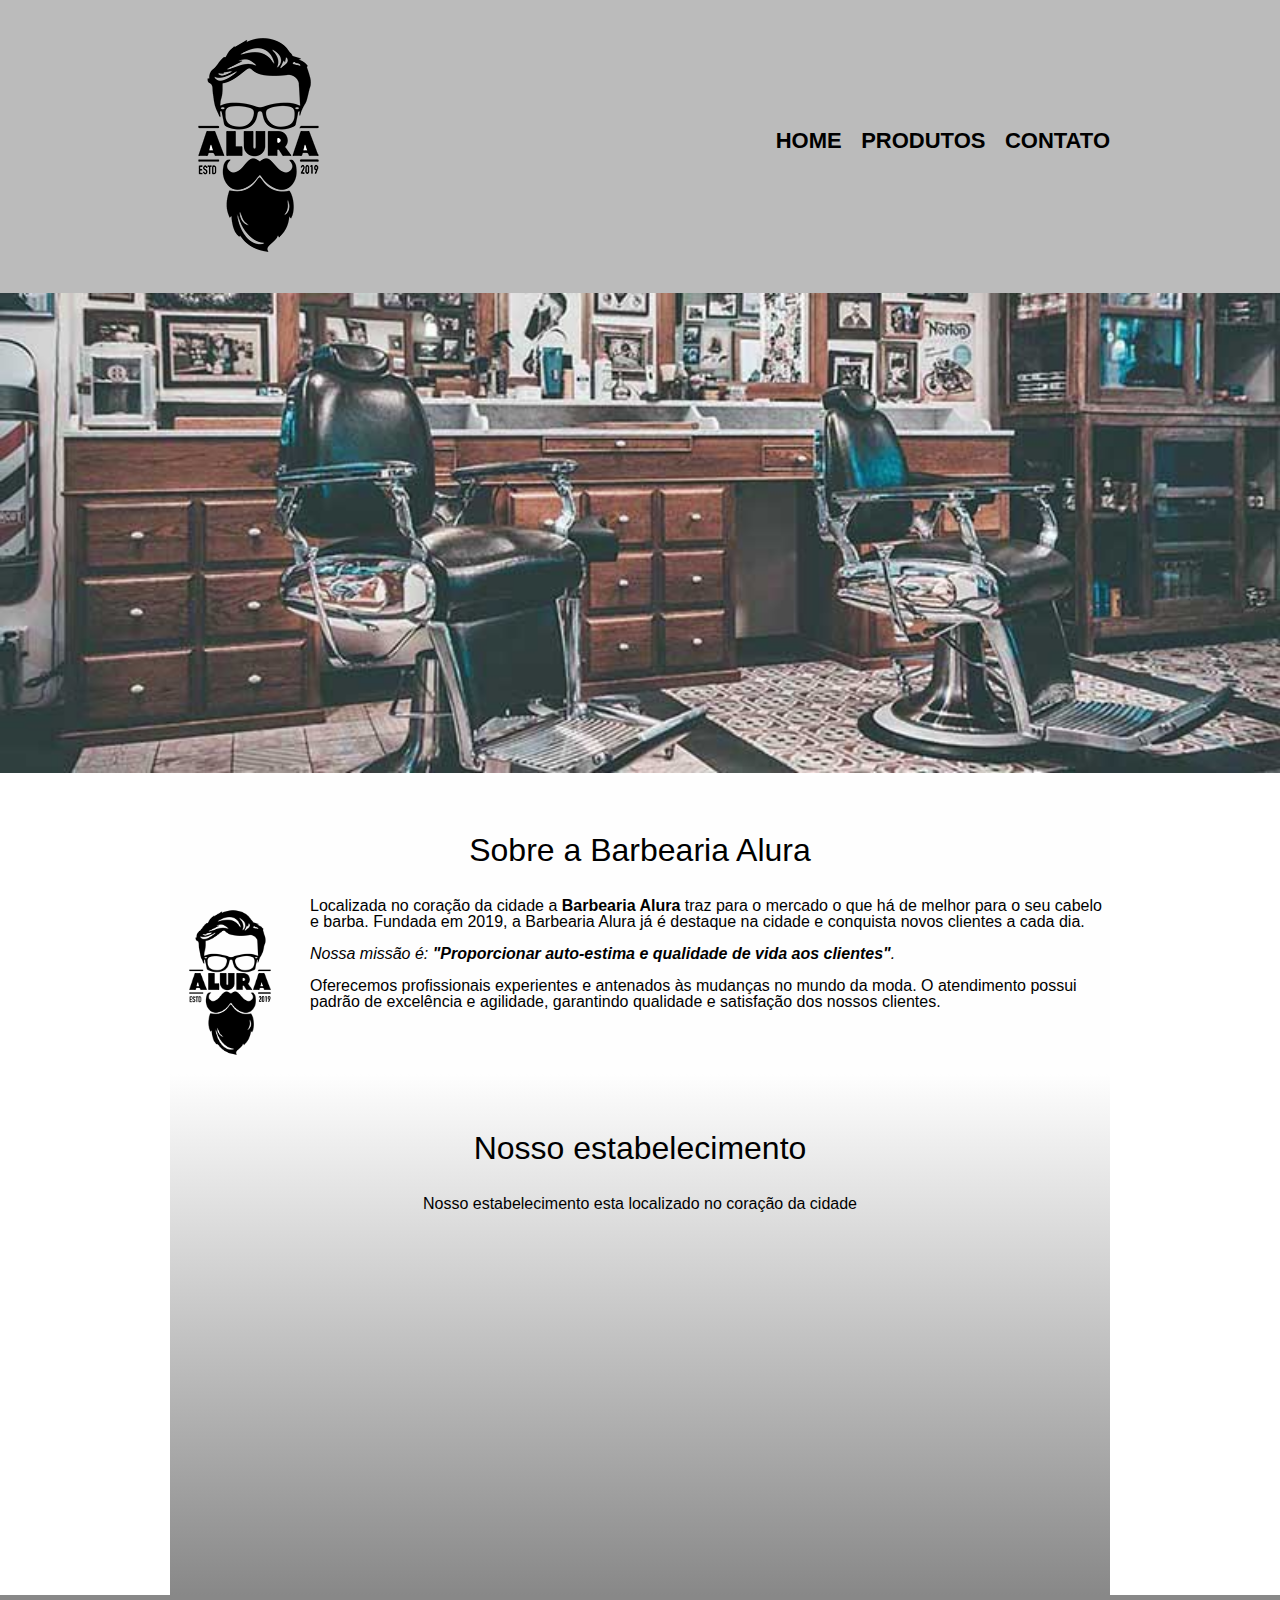
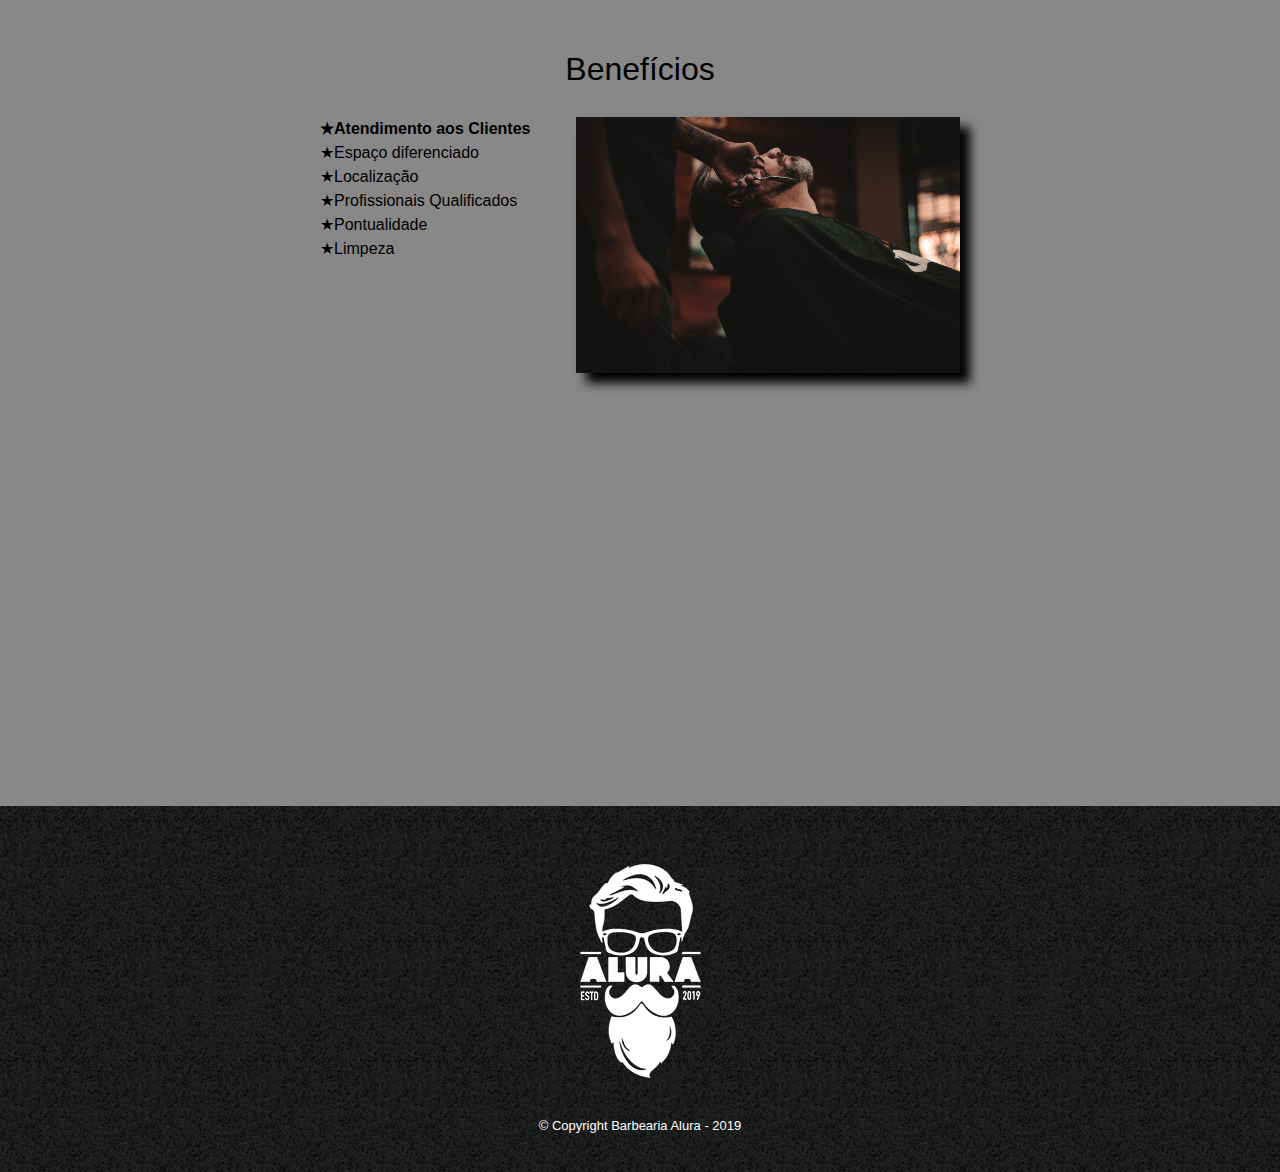
<file: barbearia/index.html>
<!DOCTYPE html>
<html lang="pt-br">
	<head>
		<meta charset="UTF-8">
		<meta name="viewport" content="width=device-width">
		<title>Barbearia Alura</title>
		<link rel="stylesheet" href="reset.css">
		<link rel="stylesheet" href="style.css">
		<link rel="preconnect" href="https://fonts.gstatic.com" crossorigin>
	</head>

	<body>
		<header>
				<div class="caixa">
					<h1><img src="images/logo.png"></h1>
	
					<nav>
						<ul>
							<li><a href="index.html">Home</a></li>
							<li><a href="produtos.html">Produtos</a></li>
							<li><a href="contato.html">Contato</a></li>
						</ul>
					</nav>
				</div>
		</header>
		<img class="banner" src="images/banner.jpg">
		<main>
			<section class="principal">
				<h2 class="titulo-principal">Sobre a Barbearia Alura</h2>
		
					<img class="utensilios" src="images/logo.png" alt="Utensilios de um barbeiro.">
				
				<p>Localizada no coração da cidade a <strong>Barbearia Alura</strong> traz para o mercado o que há de melhor para o seu cabelo e barba. Fundada em 2019, a Barbearia Alura já é destaque na cidade e conquista novos clientes a cada dia.</p>

				<p id="missao"><em>Nossa missão é: <strong>"Proporcionar auto-estima e qualidade de vida aos clientes"</strong>.</em></p>

				<p>Oferecemos profissionais experientes e antenados às mudanças no mundo da moda. O atendimento possui padrão de excelência e agilidade, garantindo qualidade e satisfação dos nossos clientes.</p>
			</div>
			</section>
			<div class="mapa-conteudo">
				<section class="mapa">
					<h1 class="titulo-principal">Nosso estabelecimento</h1>
					<p>Nosso estabelecimento esta localizado no coração da cidade</p>
					<iframe src="https://www.google.com/maps/embed?pb=!1m18!1m12!1m3!1d3674.982656384837!2d-47.05025898540014!3d-22.914010543888757!2m3!1f0!2f0!3f0!3m2!1i1024!2i768!4f13.1!3m3!1m2!1s0x94c8cf3ab0bc5555%3A0xaf1dd15d289d0e5b!2sRe9%20Impressoras!5e0!3m2!1spt-BR!2sbr!4v1655239126990!5m2!1spt-BR!2sbr" width="100%" height="300" style="border:0;" allowfullscreen="" loading="lazy" referrerpolicy="no-referrer-when-downgrade"></iframe>
				</section>
			</div>
			<section class="beneficios">
				<h3 class="titulo-principal">Benefícios</h3>
				
				<div class="conteudo-beneficios">
					<ul class="lista-beneficios">
						<li class="itens">Atendimento aos Clientes</li>
						<li class="itens">Espaço diferenciado</li>
						<li class="itens">Localização</li>
						<li class="itens">Profissionais Qualificados</li>
						<li class="itens">Pontualidade</li>
						<li class="itens">Limpeza</li>
					</ul><img src="images/beneficios.jpg" class="imagem-beneficios">
				</div>

				<div class="video">
				<iframe width="100%" height="315" src="https://www.youtube.com/embed/jI1ApNvrno0" title="YouTube video player" frameborder="0" allow="accelerometer; autoplay; clipboard-write; encrypted-media; gyroscope; picture-in-picture" allowfullscreen></iframe>
			</div>
		</main>
		<footer>
			<img src="images/logo-branco.png">
			<p class="copyright">&copy; Copyright Barbearia Alura - 2019</p>
		</footer>
	</body>
</html>
</file>
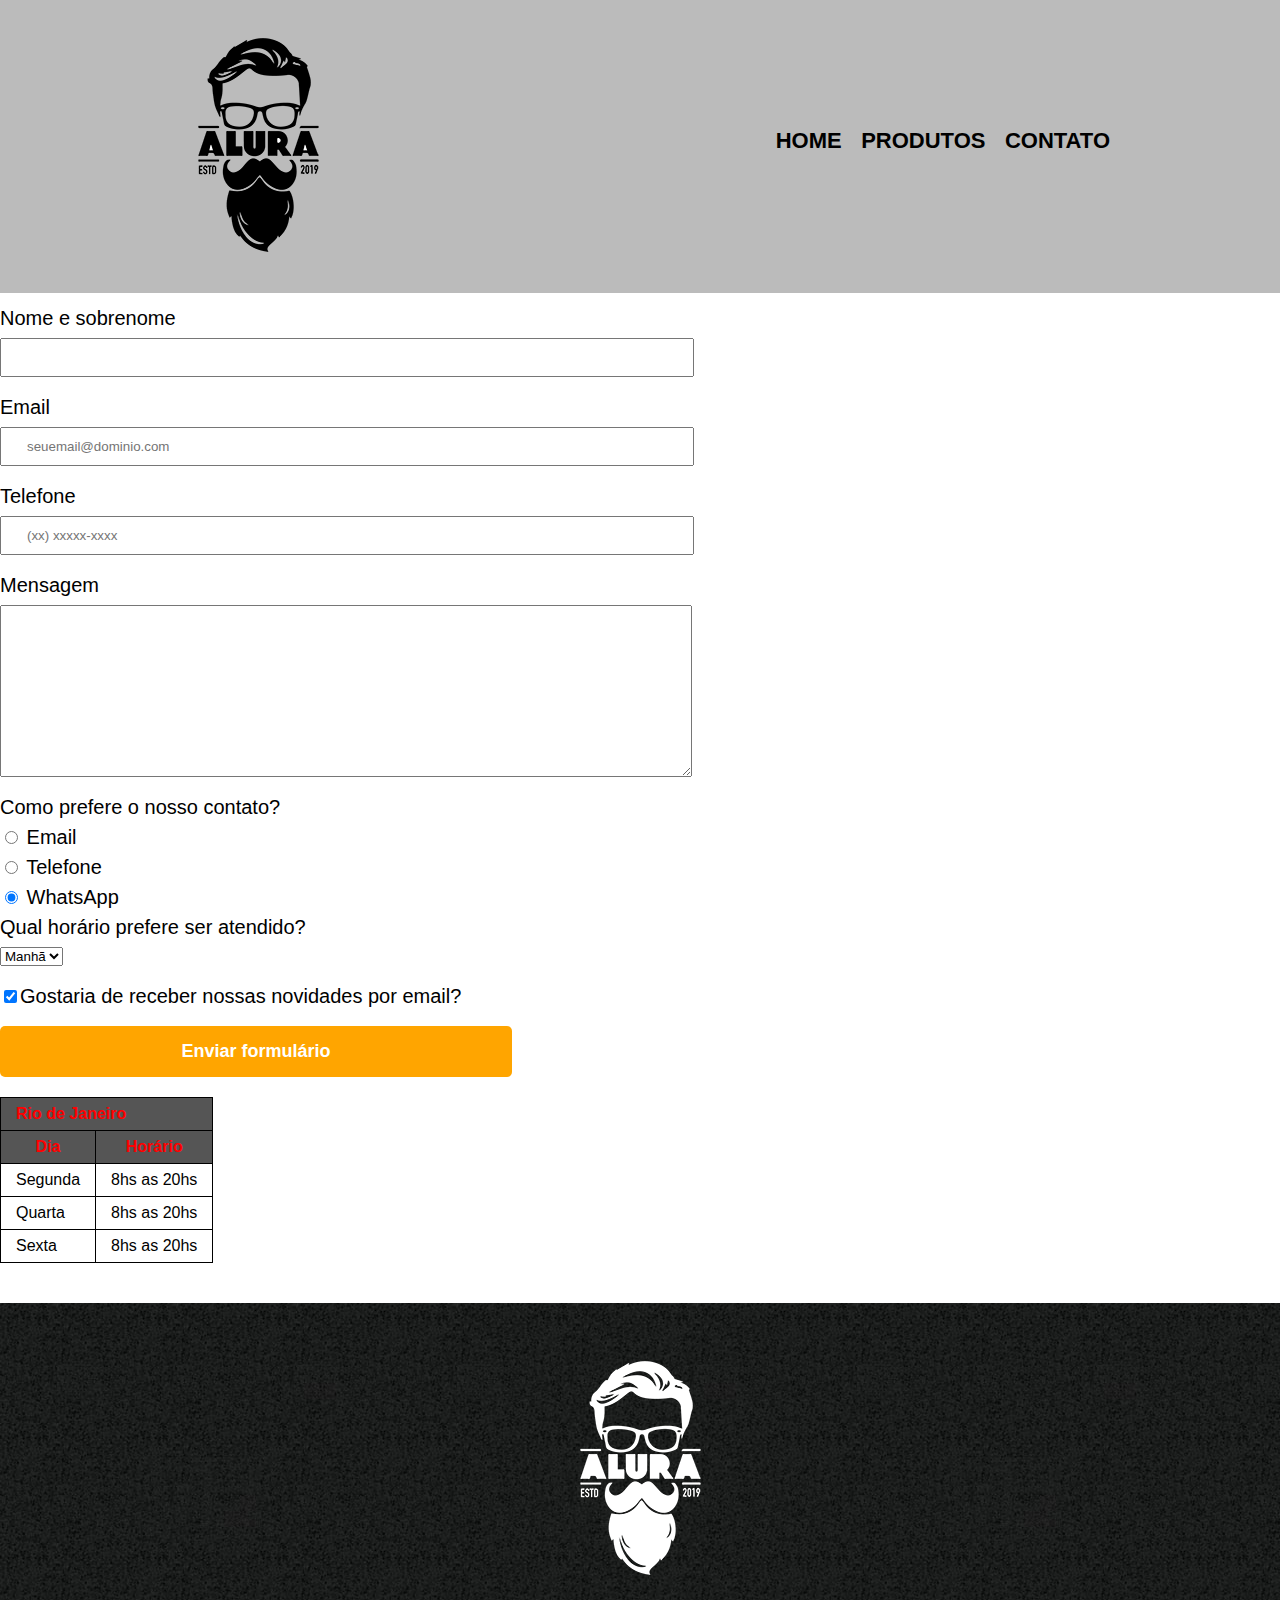
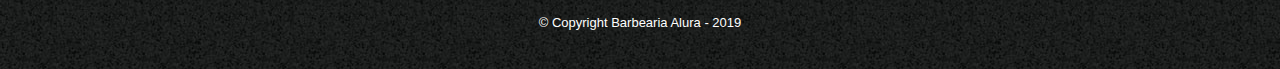
<file: barbearia/contato.html>
<!DOCTYPE html>
<html>
	<head>
		<meta charset="UTF-8">
		<title>Contato - Barbearia Alura</title>

		<link rel="stylesheet" href="reset.css">
		<link rel="stylesheet" href="style.css">
	</head>
	<body>
		<header>
			<div class="caixa">
				<h1><img src="images/logo.png" alt="Logo da Barbearia Alura"></h1>

				<nav>
					<ul>
						<li><a href="index.html">Home</a></li>
						<li><a href="produtos.html">Produtos</a></li>
						<li><a href="contato.html">Contato</a></li>
					</ul>
				</nav>
			</div>
		</header>

		<main>
			<form>
				<label for="nomesobrenome">Nome e sobrenome</label>
				<input type="text" id="nomesobrenome" class="input-padrao" required >

				<label for="email">Email</label>
				<input type="email" id="email" class="input-padrao" required placeholder="seuemail@dominio.com">

				<label for="telefone">Telefone</label>
				<input type="tel" id="telefone" class="input-padrao" required placeholder="(xx) xxxxx-xxxx">

				<label for="mensagem">Mensagem</label>
				<textarea cols="70" rows="10" id="mensagem" class="input-padrao" required></textarea>

				<fieldset>
					<legend>Como prefere o nosso contato?</legend>
					<label for="radio-email"><input type="radio" name="contato" value="email" id="radio-email"> Email</label>
					
					<label for="radio-telefone"><input type="radio" name="contato" value="telefone" id="radio-telefone"> Telefone</label>
					
					<label for="radio-whatsapp" ><input type="radio" name="contato" value="whatsapp" id="radio-whatsapp"checked> WhatsApp</label>
				</fieldset>

				<fieldset>
					<legend>Qual horário prefere ser atendido?</legend>
					<select>
						<option>Manhã</option>
						<option>Tarde</option>
						<option>Noite</option>
					</select>
				</fieldset>

				<label class="checkbox"><input type="checkbox"checked>Gostaria de receber nossas novidades por email?</label>

				<input type="submit" value="Enviar formulário" class="enviar">
			</form>

			<table>
				<thead>
					<tr>
						<td colspan="5">Rio de Janeiro</td> 
					</tr>
					<tr>
						<th>Dia</th>
						<th>Horário</th>
					</tr>
				</thead>
				<tbody>
					<tr>
						<td>Segunda</td>
						<td>8hs as 20hs</td>
					</tr>
					<tr>
						<td>Quarta</td>
						<td>8hs as 20hs</td>
					</tr>
					<tr>
						<td>Sexta</td>
						<td>8hs as 20hs</td>
					</tr>
				</tbody>
			</table>

		</main>

		<footer>
			<img src="images/logo-branco.png" alt="Logo da Barbearia Alura">
			<p class="copyright">&copy; Copyright Barbearia Alura - 2019</p>
		</footer>
	</body>
</html>
</file>
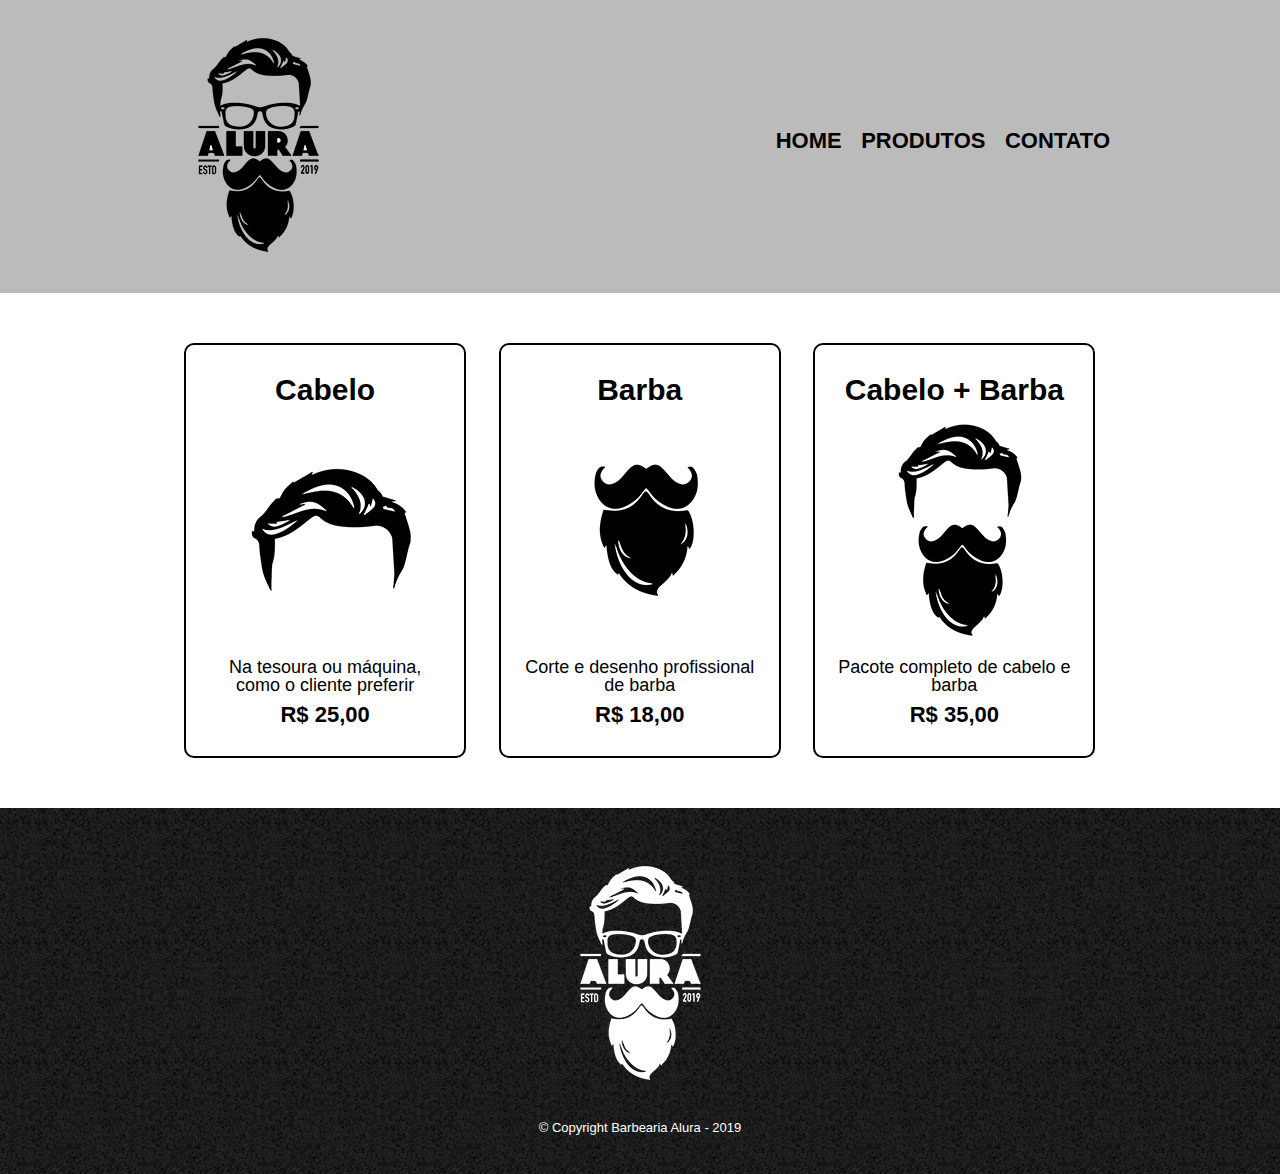
<file: barbearia/produtos.html>
<!DOCTYPE html>
<html>
	<head>
		<meta charset="UTF-8">
		<title>Produtos - Barbearia Alura</title>

		<link rel="stylesheet" href="reset.css">
		<link rel="stylesheet" href="style.css">
	</head>
	<body>
		<header>
			<div class="caixa">
				<h1><img src="images/logo.png"></h1>

				<nav>
					<ul>
						<li><a href="index.html">Home</a></li>
						<li><a href="produtos.html">Produtos</a></li>
						<li><a href="contato.html">Contato</a></li>
					</ul>
				</nav>
			</div>
		</header>

		<main>
			<ul class="produtos">
				<li>
					<h2>Cabelo</h2>
					<img src="images/cabelo.jpg">
					<p class="produto-descricao">Na tesoura ou máquina, como o cliente preferir</p>
					<p class="produto-preco">R$ 25,00</p>
				</li>
				<li>
					<h2>Barba</h2>
					<img src="images/barba.jpg">
					<p class="produto-descricao">Corte e desenho profissional de barba</p>
					<p class="produto-preco">R$ 18,00</p>
				</li>
				<li>
					<h2>Cabelo + Barba</h2>
					<img src="images/cabelo+barba.jpg">
					<p class="produto-descricao">Pacote completo de cabelo e barba</p>
					<p class="produto-preco">R$ 35,00</p>
				</li>
			</ul>
		</main>

		<footer>
			<img src="images/logo-branco.png">
			<p class="copyright">&copy; Copyright Barbearia Alura - 2019</p>
		</footer>
	</body>
</html>
</file>
<file: barbearia/style.css>
body{
	font-family: 'Montserrat', sans-serif;
}

header {
	background: #BBBBBB;
	padding: 20px 0;
}

.caixa {
	position: relative;
	width: 940px;
	margin: 0 auto;
}

nav {
	position: absolute;
	top: 110px;
	right: 0;
}

nav li {
	display: inline;
	margin: 0 0 0 15px;
}

nav a {
	text-transform: uppercase;
	color: #000000;
	font-weight: bold;
	font-size: 22px;
	text-decoration: none;
}

nav a:hover {
	color: #C78C19;
	text-decoration: underline;
}

.produtos {
	width: 940px;
	margin: 0 auto;
	padding: 50px 0;
}

.produtos li {
	display: inline-block;
	text-align: center;
	width: 30%;
	vertical-align: top;
	margin: 0 1.5%;
	padding: 30px 20px;
	box-sizing: border-box;
	border: 2px solid #000000;
	border-radius: 10px;
}

.produtos li:hover {
	border-color: #C78C19;
}

.produtos li:active {
	border-color: #088C19;	
}

.produtos li:hover h2 {
	font-size: 34px;
}

.produtos h2 {
	font-size: 30px;
	font-weight: bold;
}

.produto-descricao {
	font-size: 18px;
}

.produto-preco {
	font-size: 22px;
	font-weight: bold;
	margin-top: 10px;
}

footer {
	text-align: center;
	background: url("images/bg.jpg");
	padding: 40px 0;
}

.copyright {
	color: #FFFFFF;
	font-size: 13px;
	margin: 20px 0 0;
}

main {
	
}

	

form{
	margin: 15px 0;
}

form label, form legend {
	display:block;
	font-size: 20px;
	margin: 0 0 10px;
}

.input-padrao {
	display: block;
	margin: 0 0 20px;
	padding: 10px 25px;
	width: 50%;
}

.checkbox {
	margin: 20px 0;
}
.enviar{
	width: 40%;
	padding: 15px 0;
	background: orange;
	color: white;
	font-weight: bold;
	font-size: 18px;
	border: none;
	border-radius: 5px;	
	transition: 2s all;
	cursor: pointer;
}
.enviar:hover{
	background: red;
	transform: scale(1.2)rotate(70deg);
}
table{
	margin: 20px 0 40px;
}
thead{
	background: #555555;
	color: red;
	font-weight: bold;
}
td, th{
	border: 1px solid #000000;
	padding: 8px 15px;
}

/*css da pagina inicial*/
.banner{
	width: 100%;
}
.titulo-principal{
	text-align: center;
	font-size: 2em;
	margin:10px 0 1em;
	clear: left;
}


.principal{
	padding: 3em 0;
	background: #FEFEFE;
	width: 940px;
	margin: 0 auto;
}

.principal p{
	margin: 0 0 1em;
}.principal strong{
	font-weight: bold;
}
.principal strong{
	font-weight: bold;
}
.principal em{
	font-style: italic;
}
.utensilios{
	width: 120px;
	float: left;
	margin:0 20px 20px 0;	
}
.mapa{
	padding: 3em 0;
	background: linear-gradient(#FEFEFE,#888888);
}
.mapa p{
	margin: 0 0 2em;
	text-align: center;
}
.mapa-conteudo{
	width: 940px;
	margin: 0 auto;
}
.beneficios{
	padding: 3em 0;
	background: #888888;
	
}
.conteudo-beneficios{
	width: 640px;
	margin: 0 auto;
}
.lista-beneficios{
	width: 40%;
	display: inline-block;
	vertical-align: top;
}
.itens{
	line-height: 1.5;
}
.itens:first-child{
	font-weight: bold;
}
.itens:before{
	content: "★";
}

.imagem-beneficios{
	width: 60%;
	opacity: 1;
	transition: 400ms;
	box-shadow: 10px 10px 10px #000000;
}
.imagem-beneficios:hover{
	opacity: 0.3;
}

.video{
	width: 560px;
	margin: 2em auto;
}
@media screen and (max-width: 480px){
	.caixa, .principal, .conteudo-beneficios, .mapa-conteudo, .video{
		width: auto;
	}
	h1{
		text-align: center;
	}
	nav{
		position: static;
	}
	.lista-beneficios, .imagem-beneficios{
		width: 100%;
	}
}
</file>
